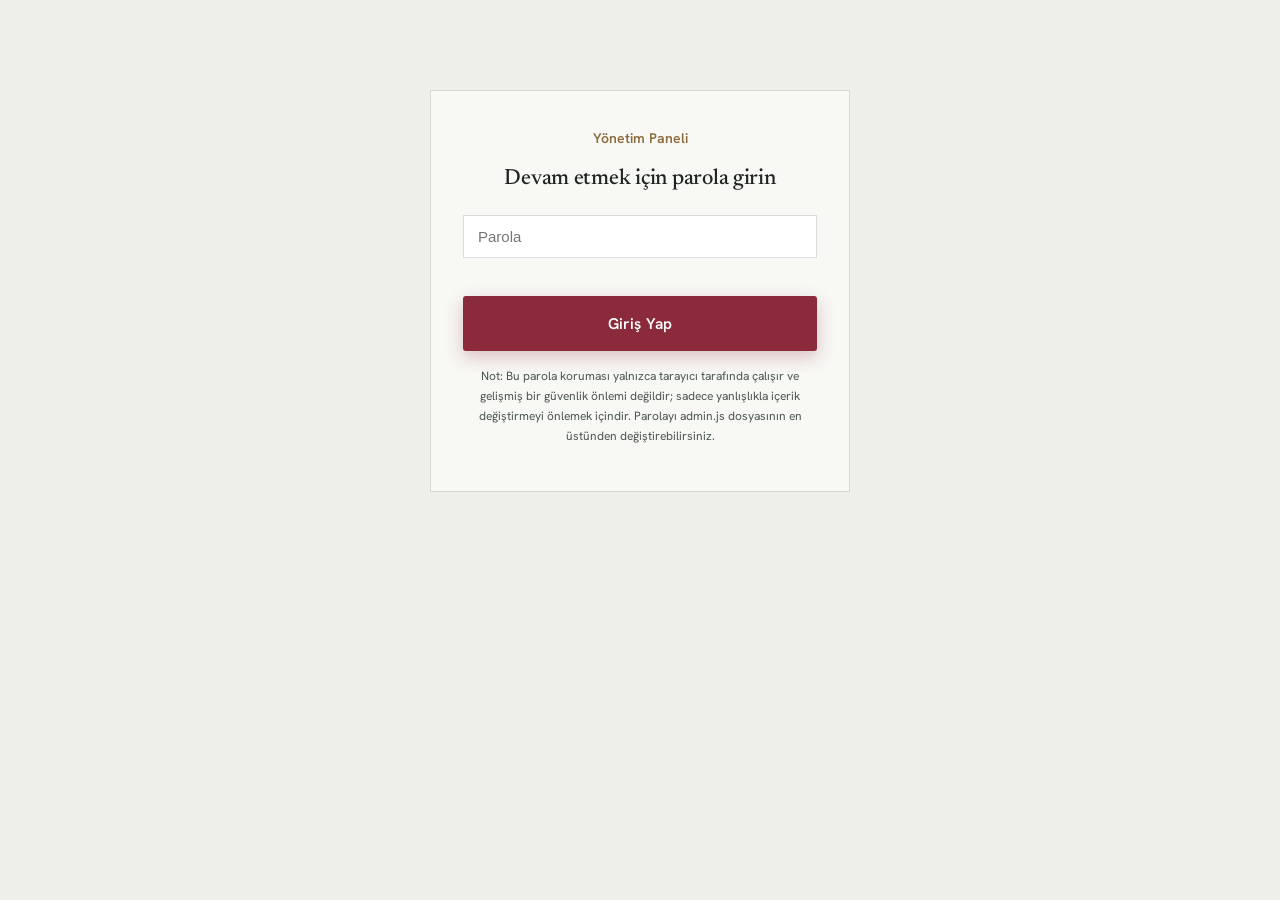
<file: admin.html>
<!DOCTYPE html>
<html lang="tr">
<head>
<meta charset="UTF-8">
<meta name="viewport" content="width=device-width, initial-scale=1.0">
<title>İçerik Yönetimi | Fatma Atalay Kötelek Hukuk &amp; Danışmanlık</title>
<meta name="robots" content="noindex, nofollow">
<link rel="icon" href="data:,">
<link rel="preconnect" href="https://fonts.googleapis.com">
<link rel="preconnect" href="https://fonts.gstatic.com" crossorigin>
<link href="https://fonts.googleapis.com/css2?family=Newsreader:opsz,wght@6..72,400;6..72,500;6..72,600&family=Hanken+Grotesk:wght@400;500;600;700&display=swap" rel="stylesheet">
<link rel="stylesheet" href="style.css">
<style>
  body { background: var(--parchment); }
  .admin-shell { max-width: 880px; margin: 0 auto; padding: 48px 24px 100px; }
  .admin-header { margin-bottom: 32px; }
  .admin-header h1 { font-family: var(--font-display); font-size: 30px; margin: 10px 0 6px; }
  .admin-header p { color: var(--charcoal-soft); font-size: 14.5px; max-width: 62ch; }
  .lock-card {
    max-width: 420px;
    margin: 90px auto;
    background: var(--off-white);
    border: 1px solid var(--line);
    padding: 32px;
    text-align: center;
  }
  .lock-card h2 { font-family: var(--font-display); font-size: 22px; margin: 10px 0 18px; }
  .lock-card input { width: 100%; padding: 12px 14px; border: 1px solid var(--line); margin-bottom: 14px; font-size: 15px; }
  .lock-card .err { color: var(--bordo); font-size: 13px; min-height: 18px; margin-bottom: 6px; }
  .block-card {
    background: var(--off-white);
    border: 1px solid var(--line);
    border-left: 3px solid var(--brass);
    padding: 26px;
    margin-bottom: 22px;
  }
  .block-card h2 { font-family: var(--font-display); font-size: 19px; margin: 0 0 4px; }
  .block-card .sub { font-size: 12.5px; color: var(--brass); font-weight: 600; letter-spacing: .05em; text-transform: uppercase; margin-bottom: 18px; }
  .img-row { display: flex; gap: 18px; align-items: center; margin-top: 8px; }
  .img-preview {
    width: 96px; height: 72px; object-fit: cover; border: 1px solid var(--line);
    background: var(--parchment); flex-shrink: 0;
  }
  .toolbar {
    position: sticky; bottom: 0;
    background: rgba(246,241,231,0.96);
    backdrop-filter: blur(6px);
    border-top: 1px solid var(--line);
    padding: 16px 0;
    display: flex; gap: 12px; flex-wrap: wrap; align-items: center;
    margin-top: 20px;
  }
  .status-msg { font-size: 13.5px; color: var(--charcoal-soft); }
  .status-msg.ok { color: #2E6B3E; font-weight: 600; }
  .file-input { font-size: 13.5px; }
  .btn-secondary { background: var(--ink); color: var(--off-white); }
  .btn-secondary:hover { background: var(--ink-2); }
  .btn-outline { background: transparent; border: 1px solid var(--line); color: var(--charcoal); }
  .btn-outline:hover { border-color: var(--brass); color: var(--bordo); }
  .info-box {
    background: #FBF3E4; border: 1px solid var(--brass-light);
    padding: 16px 18px; font-size: 13.5px; color: var(--charcoal-soft);
    margin-bottom: 26px; line-height: 1.6;
  }
  .info-box strong { color: var(--ink); }
</style>
</head>
<body>

<!-- Kilit ekranı -->
<div class="lock-card" id="lockCard">
  <span class="eyebrow" style="justify-content:center;">Yönetim Paneli</span>
  <h2>Devam etmek için parola girin</h2>
  <input type="password" id="pwInput" placeholder="Parola">
  <div class="err" id="pwErr"></div>
  <button class="btn btn-primary" style="width:100%; justify-content:center;" id="pwSubmit">Giriş Yap</button>
  <p style="font-size:12px; color:var(--charcoal-soft); margin-top:16px;">
    Not: Bu parola koruması yalnızca tarayıcı tarafında çalışır ve gelişmiş bir güvenlik önlemi değildir; sadece yanlışlıkla içerik değiştirmeyi önlemek içindir. Parolayı admin.js dosyasının en üstünden değiştirebilirsiniz.
  </p>
</div>

<!-- Panel içeriği -->
<div class="admin-shell" id="adminShell" style="display:none;">
  <div class="admin-header">
    <span class="eyebrow">İçerik Yönetimi</span>
    <h1>Güncel Dosyalar — 3 İçerik Bloğu</h1>
    <p>Aşağıdaki 3 alanı doldurup <strong>“Kaydet”</strong>e bastığınızda değişiklikler bu tarayıcıda saklanır ve ana sayfada (aynı cihazda) hemen görünür. Değişikliklerin <strong>tüm ziyaretçilerde</strong> görünmesi için “JSON Dışa Aktar” ile indirdiğiniz <code>content.json</code> dosyasını GitHub deponuza yükleyip mevcut dosyanın üzerine yazmanız gerekir.</p>
  </div>

  <div class="info-box">
    <strong>Nasıl çalışır?</strong><br>
    1) Metinleri ve görselleri doldurun → 2) “Kaydet” ile tarayıcıya kaydedin ve önizleyin → 3) “JSON Dışa Aktar”a basıp inen <code>content.json</code> dosyasını GitHub deponuzdaki mevcut <code>content.json</code> ile değiştirin → 4) GitHub Pages birkaç dakika içinde günceller.
  </div>

  <form id="contentForm"></form>

  <div class="toolbar">
    <button class="btn btn-primary" id="saveBtn" type="button">Kaydet</button>
    <button class="btn btn-secondary" id="exportBtn" type="button">JSON Dışa Aktar (content.json)</button>
    <label class="btn btn-outline" for="importFile" style="cursor:pointer;">JSON İçe Aktar</label>
    <input type="file" id="importFile" accept="application/json" style="display:none;">
    <button class="btn btn-outline" id="resetBtn" type="button">Tarayıcı Verisini Temizle</button>
    <span class="status-msg" id="statusMsg"></span>
  </div>
</div>

<script src="admin.js"></script>
</body>
</html>
</file>
<file: style.css>
/* Av. Fatma Atalay Kötelek — Çorum
   Çam yeşili (ciddiyet, sakinlik) + bordo (eylem) + kum (ayrıntı) */
:root {
  --ink: #15302B;
  --ink-2: #1F403A;
  --bordo: #8A2A3B;
  --bordo-2: #6E2030;
  --brass: #8A6B3A;
  --brass-light: #D9C7A0;
  --parchment: #EEEFE9;
  --off-white: #F8F8F5;
  --charcoal: #1E2423;
  --charcoal-soft: #4B5552;
  --line: rgba(21, 48, 43, .16);
  --line-light: rgba(248, 248, 245, .22);
  --font-display: "Newsreader", Georgia, serif;
  --font-body: "Hanken Grotesk", "Segoe UI", sans-serif;
  --container: 1160px;
  --radius: 3px;
}
* { box-sizing: border-box; }
html { scroll-behavior: smooth; scroll-padding-top: 84px; }
@media (prefers-reduced-motion: reduce) {
  html { scroll-behavior: auto; }
  * { transition-duration: .001ms !important; }
}
body { margin: 0; font-family: var(--font-body); color: var(--charcoal); background: var(--off-white); line-height: 1.65; -webkit-font-smoothing: antialiased; }
img { max-width: 100%; display: block; }
a { color: inherit; text-decoration: none; }
h1, h2, h3, h4 { font-family: var(--font-display); font-weight: 500; margin: 0; }
.container { max-width: var(--container); margin: 0 auto; padding: 0 28px; }
:focus-visible { outline: 2px solid var(--bordo); outline-offset: 3px; }
.skip-link { position: absolute; left: -999px; top: 0; background: var(--brass-light); color: var(--ink); padding: 10px 16px; z-index: 999; }
.skip-link:focus { left: 12px; top: 12px; }

/* küçük üst başlık (admin de kullanır) */
.eyebrow { display: inline-block; font-size: 14px; font-weight: 600; color: var(--brass); }

/* Buttons */
.btn { display: inline-flex; align-items: center; justify-content: center; gap: 10px; padding: 14px 26px; border-radius: var(--radius); font-weight: 600; font-size: 15.5px; border: 1px solid transparent; cursor: pointer; font-family: inherit; transition: background .2s, border-color .2s, color .2s; }
.btn-primary { background: var(--bordo); color: #fff; }
.btn-primary:hover { background: var(--bordo-2); }
.btn-ghost { color: var(--off-white); border-color: rgba(248,248,245,.45); }
.btn-ghost:hover { border-color: var(--brass-light); color: var(--brass-light); }

/* Header */
.site-header { position: sticky; top: 0; z-index: 100; background: rgba(248,248,245,.96); backdrop-filter: blur(8px); border-bottom: 1px solid var(--line); }
.nav { display: flex; align-items: center; justify-content: space-between; padding: 14px 28px; max-width: var(--container); margin: 0 auto; }
.brand-text strong { display: block; font-family: var(--font-display); font-size: 21px; font-weight: 600; color: var(--ink); line-height: 1.1; }
.brand-text span { font-size: 13px; color: var(--charcoal-soft); }
.nav-links { display: flex; align-items: center; gap: 30px; list-style: none; margin: 0; padding: 0; }
.nav-links a { font-size: 15px; font-weight: 500; color: var(--charcoal); }
.nav-links a:hover { color: var(--bordo); }
.nav-links a.nav-cta { background: var(--ink); color: #fff; padding: 10px 18px; border-radius: var(--radius); font-weight: 600; }
.nav-links a.nav-cta:hover { background: var(--bordo); color: #fff; }
.nav-toggle { display: none; background: none; border: 1px solid var(--line); border-radius: var(--radius); color: var(--ink); font-size: 22px; padding: 4px 12px; cursor: pointer; }
@media (max-width: 900px) {
  .nav-toggle { display: block; }
  .nav-links { position: absolute; top: 100%; left: 0; right: 0; background: var(--off-white); flex-direction: column; align-items: stretch; gap: 0; max-height: 0; overflow: hidden; transition: max-height .3s; border-bottom: 1px solid var(--line); }
  .nav-links.open { max-height: 460px; }
  .nav-links li { border-top: 1px solid var(--line); }
  .nav-links a { display: block; padding: 16px 28px; }
  .nav-links a.nav-cta { margin: 14px 28px; text-align: center; }
}

/* Hero */
.hero { background: var(--ink); color: var(--off-white); padding: 88px 0 96px; }
.hero-grid { display: grid; grid-template-columns: 1.1fr .9fr; gap: 64px; align-items: center; }
.hero h1 { font-size: clamp(38px, 5.2vw, 64px); line-height: 1.06; letter-spacing: -.015em; margin-bottom: 24px; }
.hero .lead { font-size: 18px; color: rgba(248,248,245,.82); max-width: 50ch; margin: 0 0 34px; }
.hero-actions { display: flex; flex-wrap: wrap; gap: 14px; }
.doors { display: grid; gap: 16px; }
.door { display: block; padding: 30px 32px; border: 1px solid var(--line-light); border-left: 4px solid var(--brass-light); background: rgba(248,248,245,.04); transition: background .2s, border-color .2s; }
.door:nth-child(2) { border-left-color: #C4707F; }
.door:hover { background: rgba(248,248,245,.1); border-color: var(--brass-light); }
.door h2 { font-size: 30px; margin-bottom: 8px; }
.door p { margin: 0; font-size: 15.5px; color: rgba(248,248,245,.78); }
@media (max-width: 900px) { .hero { padding: 56px 0 64px; } .hero-grid { grid-template-columns: 1fr; gap: 44px; } }

/* Sections */
section { padding: 96px 0; }
.section-alt { background: var(--parchment); }
.section-head { max-width: 62ch; margin-bottom: 52px; }
.section-head h2 { font-size: clamp(30px, 3.6vw, 44px); line-height: 1.12; letter-spacing: -.01em; }
.section-head p { color: var(--charcoal-soft); font-size: 17px; margin: 16px 0 0; }
@media (max-width: 700px) { section { padding: 64px 0; } }

/* Çalışma alanları */
.areas { display: grid; grid-template-columns: 1fr 1fr; gap: 72px; }
.area h3 { font-size: 32px; padding-bottom: 16px; border-bottom: 3px solid var(--ink); }
.area:nth-child(2) h3 { border-bottom-color: var(--bordo); }
.area ul { list-style: none; margin: 0; padding: 0; }
.area li { padding: 20px 0; border-bottom: 1px solid var(--line); }
.area h4 { font-size: 20px; font-weight: 600; margin-bottom: 4px; }
.area p { margin: 0; font-size: 15.5px; color: var(--charcoal-soft); max-width: 56ch; }
@media (max-width: 900px) { .areas { grid-template-columns: 1fr; gap: 56px; } }

/* Hakkımızda */
.about-grid { display: grid; grid-template-columns: .8fr 1.2fr; gap: 72px; align-items: start; }
.about-portrait { aspect-ratio: 4/5; background: var(--ink); border-radius: var(--radius); position: relative; overflow: hidden; display: flex; align-items: flex-end; padding: 22px; }
.about-portrait::before { content: "FAK"; position: absolute; inset: 0; display: grid; place-items: center; font-family: var(--font-display); font-size: 96px; color: rgba(217,199,160,.25); }
.about-portrait img { position: absolute; inset: 0; width: 100%; height: 100%; object-fit: cover; }
.about-portrait .cap { position: relative; color: #fff; font-size: 14px; background: rgba(21,48,43,.75); padding: 8px 12px; border-left: 3px solid var(--brass-light); }
.about-body h2 { font-size: clamp(30px, 3.4vw, 42px); line-height: 1.12; margin-bottom: 24px; }
.about-body p { color: var(--charcoal-soft); font-size: 17px; max-width: 62ch; margin: 0 0 16px; }
.principles { list-style: none; margin: 32px 0 0; padding: 0; border-top: 1px solid var(--line); }
.principles li { padding: 16px 0; border-bottom: 1px solid var(--line); font-size: 16px; }
.principles strong { font-family: var(--font-display); font-size: 19px; font-weight: 600; margin-right: 8px; }
@media (max-width: 900px) { .about-grid { grid-template-columns: 1fr; gap: 40px; } .about-portrait { max-width: 380px; } }

/* Duyurular (dinamik) */
.dosya-grid { display: grid; grid-template-columns: repeat(auto-fit, minmax(290px, 1fr)); gap: 28px; }
.dosya-card { background: var(--off-white); border: 1px solid var(--line); display: flex; flex-direction: column; }
.dosya-image { width: 100%; aspect-ratio: 16/10; object-fit: cover; }
.dosya-body { padding: 24px; }
.dosya-date { font-size: 14px; color: var(--brass); font-weight: 600; margin-bottom: 6px; }
.dosya-body h3 { font-size: 22px; line-height: 1.25; margin-bottom: 10px; }
.dosya-body p { margin: 0; font-size: 15.5px; color: var(--charcoal-soft); white-space: pre-line; }

/* İletişim */
.contact-grid { display: grid; grid-template-columns: 1fr 1fr; gap: 72px; align-items: start; }
.contact-main h2 { font-size: clamp(30px, 3.6vw, 44px); line-height: 1.12; margin-bottom: 20px; }
.contact-main > p { color: var(--charcoal-soft); font-size: 17px; max-width: 46ch; margin: 0 0 28px; }
.phone-big { display: block; font-family: var(--font-display); font-size: clamp(34px, 4.4vw, 52px); color: var(--bordo); margin-bottom: 20px; }
.contact-list { list-style: none; margin: 32px 0 0; padding: 0; }
.contact-list li { padding: 14px 0; border-top: 1px solid var(--line); font-size: 15.5px; color: var(--charcoal-soft); }
.contact-list strong { color: var(--charcoal); margin-right: 8px; }
.form-card { background: var(--parchment); border: 1px solid var(--line); padding: 36px; }
.form-card h3 { font-size: 26px; margin-bottom: 6px; }
.form-card .hint { color: var(--charcoal-soft); font-size: 15px; margin: 0 0 24px; }
.field { margin-bottom: 18px; }
.field label { display: block; font-size: 14px; font-weight: 600; margin-bottom: 6px; color: var(--ink); }
.field input, .field textarea, .field select { width: 100%; padding: 12px 14px; border: 1px solid var(--line); border-radius: var(--radius); font-family: var(--font-body); font-size: 16px; background: var(--off-white); color: var(--charcoal); }
.field textarea { min-height: 120px; resize: vertical; }
.form-note { font-size: 13px; color: var(--charcoal-soft); margin: 14px 0 0; }
@media (max-width: 900px) { .contact-grid { grid-template-columns: 1fr; gap: 44px; } .form-card { padding: 26px; } }

/* Footer */
.site-footer { background: #0E211D; color: rgba(248,248,245,.72); padding: 48px 0 28px; font-size: 14px; }
.footer-row { display: flex; justify-content: space-between; gap: 24px; flex-wrap: wrap; padding-bottom: 24px; border-bottom: 1px solid var(--line-light); }
.footer-brand { font-family: var(--font-display); font-size: 20px; color: var(--off-white); }
.footer-row a:hover { color: #fff; }
.footer-disclaimer { max-width: 760px; font-size: 13px; line-height: 1.6; color: rgba(248,248,245,.55); margin: 22px 0 0; }

/* WhatsApp */
.wa-float { position: fixed; right: 22px; bottom: 22px; z-index: 200; width: 58px; height: 58px; border-radius: 50%; background: #1F7A4D; color: #fff; display: grid; place-items: center; box-shadow: 0 8px 22px rgba(0,0,0,.28); transition: background .2s; }
.wa-float:hover { background: #17613D; }
.wa-float svg { width: 28px; height: 28px; }

/* ===== Profesyonel katman ===== */
body { font-size: 17px; }
h1, h2, h3 { letter-spacing: -.012em; }
.container { padding: 0 32px; }

.topbar { background: #0E211D; color: rgba(248,248,245,.78); font-size: 13.5px; }
.topbar .container { display: flex; justify-content: space-between; gap: 16px; padding-top: 9px; padding-bottom: 9px; }
.topbar a { color: var(--brass-light); font-weight: 600; }
@media (max-width: 700px) { .topbar .container span:first-child { display: none; } .topbar .container { justify-content: center; } }

.site-header { background: #fff; border-bottom: 1px solid var(--line); box-shadow: 0 1px 0 rgba(21,48,43,.04); }
.nav { padding: 18px 32px; }
.brand-text strong { font-size: 23px; letter-spacing: -.01em; }
.brand-text span { letter-spacing: .02em; }
.nav-links a.nav-cta { background: var(--bordo); }
.nav-links a.nav-cta:hover { background: var(--bordo-2); }

.hero {
  padding: 120px 0 128px;
  background:
    radial-gradient(80% 90% at 85% 0%, rgba(217,199,160,.14), transparent 60%),
    repeating-linear-gradient(90deg, rgba(217,199,160,.05) 0 1px, transparent 1px 84px),
    linear-gradient(180deg, #17332E 0%, #11271F 100%);
  border-bottom: 4px solid var(--brass-light);
}
.hero h1 { font-weight: 500; font-size: clamp(40px, 5.4vw, 68px); max-width: 15ch; line-height: 1.04; }
.hero .lead { font-size: 19px; line-height: 1.7; }
.btn { padding: 16px 30px; letter-spacing: .01em; }
.btn-primary { box-shadow: 0 6px 18px rgba(138,42,59,.28); }
.doors { gap: 0; border: 1px solid var(--line-light); background: rgba(10,24,20,.45); backdrop-filter: blur(4px); }
.door { border: 0; border-left: 0; padding: 36px 36px 32px; background: transparent; position: relative; }
.door + .door { border-top: 1px solid var(--line-light); }
.door::before { content: ""; position: absolute; left: 0; top: 0; bottom: 0; width: 4px; background: var(--brass-light); }
.door:nth-child(2)::before { background: #D98A98; }
.door:hover { background: rgba(248,248,245,.08); }
.door h2 { font-size: 34px; font-weight: 500; }
.door-link { display: inline-block; margin-top: 16px; font-size: 14.5px; font-weight: 600; color: var(--brass-light); border-bottom: 1px solid currentColor; padding-bottom: 2px; }

.trust { background: #fff; border-bottom: 1px solid var(--line); }
.trust-row { display: grid; grid-template-columns: repeat(3, 1fr); }
.trust-row div { padding: 28px 28px 28px 0; }
.trust-row div + div { padding-left: 32px; border-left: 1px solid var(--line); }
.trust-row strong { display: block; font-family: var(--font-display); font-size: 21px; font-weight: 600; color: var(--ink); }
.trust-row span { font-size: 14.5px; color: var(--charcoal-soft); }
@media (max-width: 800px) { .trust-row { grid-template-columns: 1fr; } .trust-row div, .trust-row div + div { padding: 18px 0; border-left: 0; } .trust-row div + div { border-top: 1px solid var(--line); } }

section { padding: 112px 0; }
.section-head h2 { font-weight: 500; font-size: clamp(32px, 3.8vw, 48px); }
.section-head h2::after { content: ""; display: block; width: 56px; height: 3px; background: var(--brass); margin-top: 22px; }
.section-ink .section-head h2::after { background: var(--brass-light); }
.section-ink { background: linear-gradient(180deg, #17332E, #11271F); }

.area h3 { font-weight: 500; font-size: 36px; }
.area li { padding: 22px 0; }
.area h4 { font-size: 21px; }

.about-portrait { box-shadow: 18px 18px 0 var(--brass-light); border-radius: 0; }
.about-body h2 { font-weight: 500; }
.principles li { display: grid; grid-template-columns: 190px 1fr; gap: 16px; align-items: baseline; }
.principles strong { margin: 0; }
@media (max-width: 560px) { .principles li { grid-template-columns: 1fr; gap: 2px; } }

.steps { list-style: none; margin: 0; padding: 0; display: grid; grid-template-columns: repeat(4, 1fr); border-top: 1px solid var(--line-light); }
.steps li { padding: 32px 28px 8px 0; position: relative; }
.steps li + li { padding-left: 28px; border-left: 1px solid var(--line-light); }
.steps span { display: grid; place-items: center; width: 40px; height: 40px; border: 1px solid var(--brass-light); border-radius: 50%; font-family: var(--font-display); font-size: 19px; color: var(--brass-light); margin-bottom: 20px; }
.steps h3 { font-size: 24px; margin-bottom: 8px; }
.steps p { margin: 0; font-size: 15.5px; color: rgba(248,248,245,.75); }
@media (max-width: 900px) { .steps { grid-template-columns: 1fr 1fr; } .steps li:nth-child(3) { padding-left: 0; border-left: 0; } .steps li { padding-bottom: 28px; } }
@media (max-width: 560px) { .steps { grid-template-columns: 1fr; } .steps li, .steps li + li { padding-left: 0; border-left: 0; border-bottom: 1px solid var(--line-light); } }

.faq-grid { display: grid; grid-template-columns: .8fr 1.2fr; gap: 72px; align-items: start; }
.faq-grid .section-head { margin-bottom: 0; }
.faq details { border-bottom: 1px solid var(--line); }
.faq details:first-child { border-top: 1px solid var(--line); }
.faq summary { cursor: pointer; list-style: none; padding: 22px 40px 22px 0; font-family: var(--font-display); font-size: 21px; font-weight: 500; position: relative; }
.faq summary::-webkit-details-marker { display: none; }
.faq summary::after { content: "+"; position: absolute; right: 4px; top: 18px; font-size: 28px; color: var(--bordo); font-family: var(--font-body); font-weight: 400; }
.faq details[open] summary::after { content: "–"; }
.faq details p { margin: 0 0 24px; color: var(--charcoal-soft); max-width: 60ch; }
@media (max-width: 900px) { .faq-grid { grid-template-columns: 1fr; gap: 36px; } }

.dosya-card { box-shadow: 0 2px 0 var(--brass-light); }
.phone-big { font-weight: 500; }
.form-card { background: #fff; border-top: 4px solid var(--bordo); box-shadow: 0 18px 40px rgba(21,48,43,.08); }

.site-footer { background: #0B1A17; padding: 64px 0 32px; }
.footer-mark { display: block; width: 44px; height: 3px; background: var(--brass-light); margin-bottom: 18px; }

/* ===== Güzellik katmanı ===== */
::selection { background: var(--brass-light); color: var(--ink); }
.hero {
  background:
    url("data:image/svg+xml,%3Csvg xmlns='http://www.w3.org/2000/svg' viewBox='0 0 200 200' fill='none' stroke='%23D9C7A0' stroke-opacity='.16' stroke-width='.8' stroke-linecap='round' stroke-linejoin='round'%3E%3Ccircle cx='100' cy='100' r='94'/%3E%3Cpath d='M100 28v138M62 46h76M70 46l-20 44a20 20 0 0040 0l-20-44zM130 46l-20 44a20 20 0 0040 0l-20-44zM74 166h52'/%3E%3C/svg%3E") no-repeat right 3% center / 560px,
    radial-gradient(80% 90% at 85% 0%, rgba(217,199,160,.14), transparent 60%),
    repeating-linear-gradient(90deg, rgba(217,199,160,.05) 0 1px, transparent 1px 84px),
    linear-gradient(180deg, #17332E 0%, #11271F 100%);
}
@keyframes rise { from { opacity: 0; transform: translateY(22px); } to { opacity: 1; transform: none; } }
.hero-grid > div:first-child { animation: rise .9s cubic-bezier(.2,.7,.2,1) both; }
.doors { animation: rise .9s .2s cubic-bezier(.2,.7,.2,1) both; box-shadow: 0 30px 60px rgba(0,0,0,.28); }
.hero h1 { text-wrap: balance; }
.btn { transition: background .25s, border-color .25s, color .25s, transform .25s, box-shadow .25s; }
.btn-primary:hover { transform: translateY(-2px); box-shadow: 0 10px 24px rgba(138,42,59,.35); }
.door { transition: background .25s, padding-left .25s; }
.door:hover { padding-left: 42px; }
.door-link::after { content: "\00a0\203A"; }

.area li { position: relative; transition: padding-left .25s, background .25s; }
.area li::before { content: ""; position: absolute; left: 0; top: 22px; bottom: 22px; width: 3px; background: var(--brass); transform: scaleY(0); transition: transform .25s; }
.area:nth-child(2) li::before { background: var(--bordo); }
.area li:hover { padding-left: 22px; }
.area li:hover::before { transform: scaleY(1); }
.area h3 { display: flex; align-items: baseline; gap: 14px; }

.about-body h2 { max-width: 16ch; }
.about-body p:first-of-type::first-letter { font-family: var(--font-display); font-size: 3.4em; float: left; line-height: .85; padding: 6px 12px 0 0; color: var(--bordo); }
.steps span { background: rgba(217,199,160,.08); }
.faq details { transition: background .25s; }
.faq details[open] { background: rgba(21,48,43,.03); }
.faq details[open] summary { color: var(--bordo); }
.faq summary { padding-left: 4px; }
.faq details p { padding-left: 4px; }
.dosya-card { transition: transform .25s, box-shadow .25s; }
.dosya-card:hover { transform: translateY(-4px); box-shadow: 0 2px 0 var(--brass), 0 18px 36px rgba(21,48,43,.1); }
.contact-list li { display: grid; grid-template-columns: 150px 1fr; gap: 12px; }
.contact-list strong { margin: 0; color: var(--ink); font-family: var(--font-display); font-size: 18px; }
@media (max-width: 560px) { .contact-list li { grid-template-columns: 1fr; gap: 2px; } }
.field input:focus, .field textarea:focus, .field select:focus { outline: 2px solid var(--brass); border-color: transparent; }
.wa-float { box-shadow: 0 10px 28px rgba(31,122,77,.4); }
@media (max-width: 900px) { .hero { background-size: 360px, auto, auto, auto; background-position: right -80px top 20px, 0 0, 0 0, 0 0; } .door:hover { padding-left: 36px; } }
</file>
